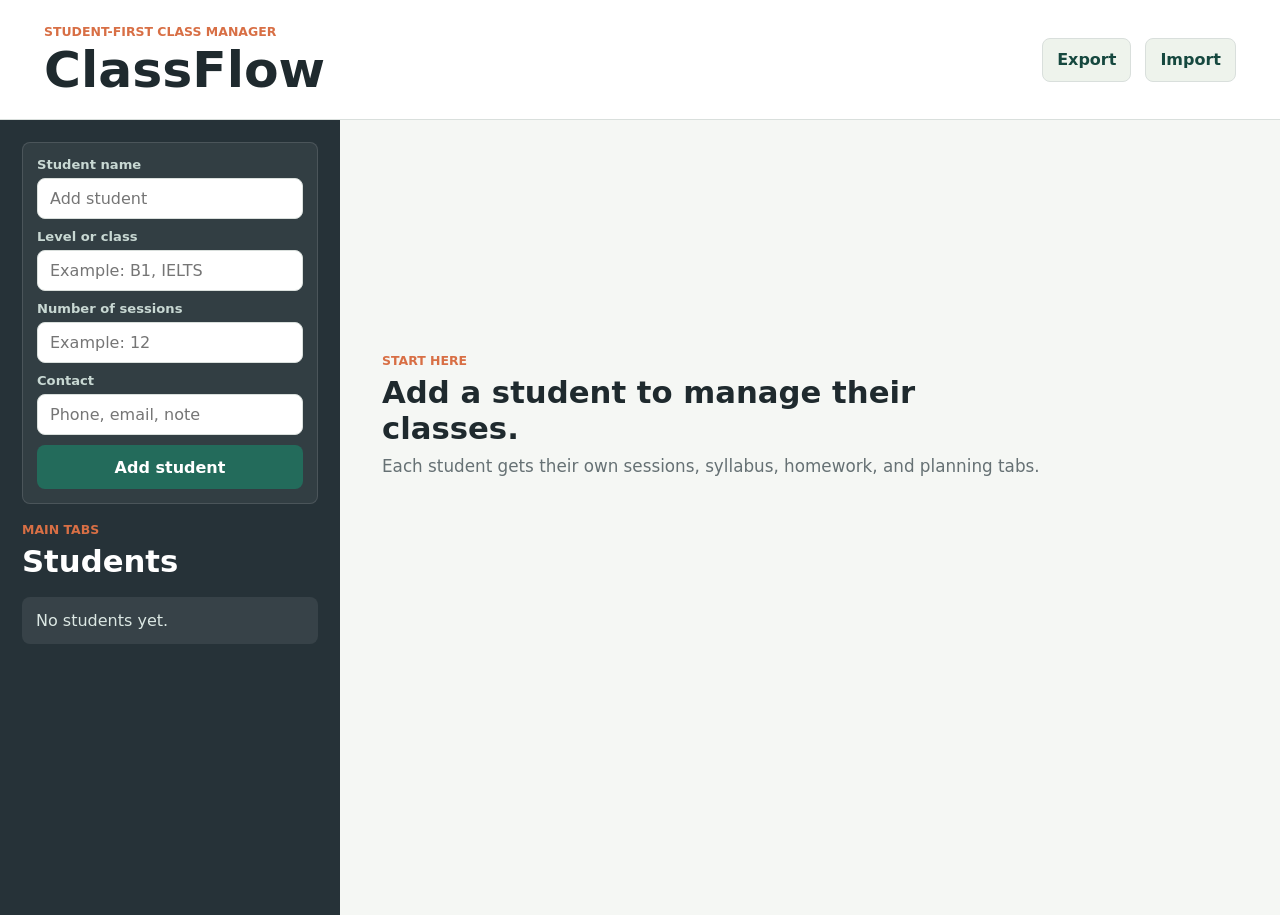
<file: index.html>
<!doctype html>
<html lang="en">
  <head>
    <meta charset="utf-8">
    <meta name="viewport" content="width=device-width, initial-scale=1">
    <title>ClassFlow</title>
    <link rel="stylesheet" href="styles.css">
  </head>
  <body>
    <header class="app-header">
      <div>
        <p class="eyebrow">Student-first class manager</p>
        <h1>ClassFlow</h1>
      </div>
      <div class="header-actions">
        <button class="ghost-button" id="exportData" type="button">Export</button>
        <label class="ghost-button file-button" for="importData">Import</label>
        <input id="importData" type="file" accept="application/json">
      </div>
    </header>

    <main class="app-shell">
      <aside class="student-rail" aria-label="Students">
        <form class="student-form" id="studentForm">
          <label>
            <span>Student name</span>
            <input name="name" placeholder="Add student" required>
          </label>
          <label>
            <span>Level or class</span>
            <input name="level" placeholder="Example: B1, IELTS">
          </label>
          <label>
            <span>Number of sessions</span>
            <input name="plannedSessions" type="number" min="0" step="1" placeholder="Example: 12">
          </label>
          <label>
            <span>Contact</span>
            <input name="contact" placeholder="Phone, email, note">
          </label>
          <button class="primary-button" type="submit">Add student</button>
        </form>

        <div class="rail-heading">
          <p class="eyebrow">Main Tabs</p>
          <h2>Students</h2>
        </div>
        <div id="studentTabs" class="student-tabs"></div>
      </aside>

      <section class="content">
        <section class="empty-workspace" id="emptyWorkspace">
          <p class="eyebrow">Start here</p>
          <h2>Add a student to manage their classes.</h2>
          <p>Each student gets their own sessions, syllabus, homework, and planning tabs.</p>
        </section>

        <section class="student-workspace hidden" id="studentWorkspace">
          <div class="section-heading">
            <div>
              <p class="eyebrow">Selected student</p>
              <h2 id="selectedStudentName">Student</h2>
              <p class="meta" id="selectedStudentMeta"></p>
            </div>
            <div class="header-actions compact-actions">
              <button class="ghost-button" id="editStudent" type="button">Edit</button>
              <button class="danger-button" id="deleteStudent" type="button">Delete</button>
            </div>
          </div>

          <form class="edit-student-form hidden" id="editStudentForm">
            <label>
              <span>Name</span>
              <input name="name" required>
            </label>
            <label>
              <span>Level or class</span>
              <input name="level">
            </label>
            <label>
              <span>Number of sessions</span>
              <input name="plannedSessions" type="number" min="0" step="1">
            </label>
            <label>
              <span>Contact</span>
              <input name="contact">
            </label>
            <div class="form-actions">
              <button class="primary-button" type="submit">Save</button>
              <button class="ghost-button" id="cancelEditStudent" type="button">Cancel</button>
            </div>
          </form>

          <div class="metric-grid">
            <article class="metric-card">
              <span id="studentSessionProgress">0 / 0</span>
              <p>Sessions planned</p>
            </article>
            <article class="metric-card">
              <span id="studentHomeworkCount">0</span>
              <p>Open homework</p>
            </article>
            <article class="metric-card">
              <span id="nextSessionDate">No date</span>
              <p>Next session</p>
            </article>
          </div>

          <nav class="workspace-tabs" aria-label="Student sections">
            <button class="workspace-tab active" data-section="overview" type="button">Overview</button>
            <button class="workspace-tab" data-section="sessions" type="button">Sessions</button>
            <button class="workspace-tab" data-section="syllabus" type="button">Syllabus</button>
            <button class="workspace-tab" data-section="homework" type="button">Homework</button>
          </nav>

          <section class="workspace-section active" id="overviewSection">
            <div class="dashboard-grid">
              <article class="panel">
                <h3>Current session</h3>
                <div id="currentSessionCard" class="empty-state">No current session yet.</div>
              </article>
              <article class="panel">
                <h3>Next session</h3>
                <div id="nextSessionCard" class="empty-state">No upcoming session yet.</div>
              </article>
              <article class="panel wide">
                <h3>Open homework</h3>
                <div id="overviewHomeworkList" class="list-stack"></div>
              </article>
            </div>
          </section>

          <section class="workspace-section" id="sessionsSection">
            <article class="panel">
              <div class="panel-heading">
                <h3>Class sessions</h3>
              </div>
              <form class="stack-form" id="sessionForm">
                <input name="title" placeholder="Session title" required>
                <div class="inline-fields">
                  <input name="date" type="date" required>
                  <select name="status">
                    <option value="upcoming">Upcoming</option>
                    <option value="current">Current</option>
                    <option value="completed">Completed</option>
                  </select>
                </div>
                <textarea name="notes" placeholder="What happened or what should happen in this session"></textarea>
                <button class="primary-button" type="submit">Add session</button>
              </form>
              <div id="sessionsList" class="list-stack"></div>
            </article>
          </section>

          <section class="workspace-section" id="syllabusSection">
            <div class="dashboard-grid">
              <article class="panel">
                <h3>Current session syllabus</h3>
                <form class="stack-form" id="currentSyllabusForm">
                  <textarea name="currentSyllabus" placeholder="Topics, pages, resources, or speaking goals"></textarea>
                  <textarea name="currentLessonPlan" placeholder="Lesson plan for the current session"></textarea>
                  <button class="primary-button" type="submit">Save current plan</button>
                </form>
              </article>
              <article class="panel">
                <h3>Next session syllabus</h3>
                <form class="stack-form" id="nextSyllabusForm">
                  <textarea name="nextSyllabus" placeholder="Topics, pages, resources, or speaking goals"></textarea>
                  <textarea name="nextLessonPlan" placeholder="Lesson plan for the next session"></textarea>
                  <button class="primary-button" type="submit">Save next plan</button>
                </form>
              </article>
            </div>
          </section>

          <section class="workspace-section" id="homeworkSection">
            <article class="panel">
              <div class="panel-heading">
                <h3>Homework</h3>
              </div>
              <form class="stack-form" id="homeworkForm">
                <input name="title" placeholder="Homework title" required>
                <input name="dueDate" type="date" required>
                <textarea name="details" placeholder="Homework details"></textarea>
                <button class="primary-button" type="submit">Assign homework</button>
              </form>
              <div id="homeworkList" class="list-stack"></div>
            </article>
          </section>
        </section>
      </section>
    </main>

    <template id="itemTemplate">
      <article class="item-card">
        <div class="item-card-header">
          <div>
            <h3></h3>
            <p class="meta"></p>
          </div>
          <div class="item-actions"></div>
        </div>
        <p class="body-text"></p>
      </article>
    </template>

    <script src="app.js"></script>
  </body>
</html>
</file>
<file: styles.css>
:root {
  color-scheme: light;
  --bg: #f5f7f4;
  --rail: #263238;
  --rail-soft: #34464d;
  --surface: #ffffff;
  --surface-soft: #eef3ec;
  --text: #1f2a2e;
  --muted: #667174;
  --line: #d9dfdc;
  --brand: #236b5b;
  --brand-dark: #16483f;
  --accent: #d86f45;
  --danger: #8d2d22;
  --danger-soft: #fff1ee;
  --shadow: 0 18px 40px rgba(31, 42, 46, 0.08);
}

* {
  box-sizing: border-box;
}

body {
  margin: 0;
  min-height: 100vh;
  background: var(--bg);
  color: var(--text);
  font-family: Inter, ui-sans-serif, system-ui, -apple-system, BlinkMacSystemFont, "Segoe UI", sans-serif;
}

button,
input,
select,
textarea {
  font: inherit;
}

button {
  cursor: pointer;
  touch-action: manipulation;
}

h1,
h2,
h3,
p {
  margin: 0;
}

h1 {
  font-size: clamp(2rem, 4vw, 3.15rem);
  line-height: 1;
}

h2 {
  font-size: clamp(1.35rem, 2.4vw, 2rem);
}

h3 {
  font-size: 1rem;
}

.app-header {
  display: flex;
  align-items: center;
  justify-content: space-between;
  gap: 24px;
  padding: 24px clamp(18px, 4vw, 44px);
  background: var(--surface);
  border-bottom: 1px solid var(--line);
}

.eyebrow {
  margin-bottom: 6px;
  color: var(--accent);
  font-size: 0.78rem;
  font-weight: 800;
  letter-spacing: 0;
  text-transform: uppercase;
}

.header-actions,
.section-heading,
.item-card-header,
.panel-heading,
.inline-fields,
.form-actions {
  display: flex;
  align-items: center;
  justify-content: space-between;
  gap: 14px;
}

.compact-actions {
  flex-wrap: wrap;
  justify-content: flex-end;
}

.app-shell {
  display: grid;
  grid-template-columns: minmax(280px, 340px) 1fr;
  min-height: calc(100vh - 105px);
}

.student-rail {
  display: flex;
  flex-direction: column;
  gap: 18px;
  padding: 22px;
  background: var(--rail);
  color: #ffffff;
}

.student-form,
.edit-student-form {
  display: grid;
  gap: 10px;
  padding: 14px;
  border-radius: 8px;
}

.student-form {
  background: rgba(255, 255, 255, 0.06);
  border: 1px solid rgba(255, 255, 255, 0.12);
}

.edit-student-form {
  grid-template-columns: repeat(4, minmax(0, 1fr));
  margin-bottom: 22px;
  background: var(--surface);
  border: 1px solid var(--line);
  box-shadow: var(--shadow);
}

.student-form label,
.edit-student-form label {
  display: grid;
  gap: 6px;
}

.student-form span,
.edit-student-form span {
  font-size: 0.82rem;
  font-weight: 800;
}

.student-form span {
  color: #c8d8d3;
}

.edit-student-form span {
  color: var(--muted);
}

.rail-heading h2 {
  color: #ffffff;
}

.student-tabs {
  display: grid;
  gap: 8px;
}

.student-tab {
  display: grid;
  gap: 4px;
  width: 100%;
  min-height: 58px;
  padding: 10px 12px;
  color: #dce8e4;
  background: transparent;
  border: 1px solid transparent;
  border-radius: 8px;
  text-align: left;
}

.student-tab:hover,
.student-tab.active {
  background: var(--rail-soft);
  border-color: rgba(255, 255, 255, 0.14);
  color: #ffffff;
}

.student-tab span {
  font-weight: 900;
}

.student-tab small {
  color: #bdd0cb;
  font-size: 0.8rem;
}

.content {
  padding: clamp(18px, 4vw, 42px);
}

.hidden {
  display: none !important;
}

.empty-workspace {
  display: grid;
  align-content: center;
  min-height: 56vh;
  max-width: 680px;
}

.empty-workspace h2 {
  margin-bottom: 10px;
}

.empty-workspace p:last-child {
  color: var(--muted);
  font-size: 1.05rem;
}

.section-heading {
  align-items: flex-start;
  margin-bottom: 24px;
}

.primary-button,
.ghost-button,
.danger-button,
.danger-action,
.workspace-tab {
  min-height: 44px;
  border-radius: 8px;
  border: 1px solid transparent;
  font-weight: 800;
}

.primary-button {
  padding: 0 16px;
  background: var(--brand);
  color: #ffffff;
}

.primary-button:hover {
  background: var(--brand-dark);
}

.ghost-button {
  display: inline-flex;
  align-items: center;
  justify-content: center;
  padding: 0 14px;
  background: var(--surface-soft);
  color: var(--brand-dark);
  border-color: var(--line);
}

.danger-button,
.danger-action {
  color: var(--danger);
  background: var(--danger-soft);
  border-color: #f4c7bd;
}

.danger-button {
  padding: 0 14px;
}

.danger-action,
.small-action {
  min-height: 40px;
  padding: 0 12px;
  font-size: 0.9rem;
}

.file-button {
  cursor: pointer;
}

#importData {
  display: none;
}

.metric-grid {
  display: grid;
  grid-template-columns: repeat(3, minmax(0, 1fr));
  gap: 14px;
  margin-bottom: 20px;
}

.metric-card,
.panel,
.item-card,
.spotlight-card {
  background: var(--surface);
  border: 1px solid var(--line);
  border-radius: 8px;
  box-shadow: var(--shadow);
}

.metric-card {
  padding: 18px;
}

.metric-card span {
  display: block;
  margin-bottom: 4px;
  color: var(--brand-dark);
  font-size: clamp(1.3rem, 3vw, 2rem);
  font-weight: 900;
}

.metric-card p,
.meta,
.body-text,
.empty-state {
  color: var(--muted);
}

.workspace-tabs {
  display: grid;
  grid-template-columns: repeat(4, minmax(0, 1fr));
  gap: 8px;
  margin-bottom: 18px;
  padding: 6px;
  background: var(--surface);
  border: 1px solid var(--line);
  border-radius: 8px;
}

.workspace-tab {
  background: transparent;
  color: var(--muted);
}

.workspace-tab.active,
.workspace-tab:hover {
  background: var(--brand);
  color: #ffffff;
}

.workspace-section {
  display: none;
}

.workspace-section.active {
  display: block;
}

.dashboard-grid {
  display: grid;
  grid-template-columns: repeat(2, minmax(0, 1fr));
  gap: 16px;
}

.panel,
.spotlight-card {
  padding: 18px;
}

.panel h3 {
  margin-bottom: 14px;
}

.panel-heading {
  margin-bottom: 14px;
}

.wide {
  grid-column: 1 / -1;
}

.stack-form {
  display: grid;
  gap: 10px;
  margin-bottom: 18px;
}

input,
select,
textarea {
  width: 100%;
  border: 1px solid var(--line);
  border-radius: 8px;
  padding: 10px 12px;
  background: var(--surface);
  color: var(--text);
}

textarea {
  min-height: 96px;
  resize: vertical;
}

input:focus,
select:focus,
textarea:focus,
button:focus-visible {
  outline: 3px solid rgba(35, 107, 91, 0.22);
  outline-offset: 2px;
}

.student-rail input:focus,
.student-rail button:focus-visible {
  outline-color: rgba(255, 255, 255, 0.3);
}

.list-stack {
  display: grid;
  gap: 10px;
}

.item-card {
  padding: 16px;
}

.item-card-header {
  align-items: flex-start;
  margin-bottom: 10px;
}

.item-actions {
  display: flex;
  flex-wrap: wrap;
  justify-content: flex-end;
  gap: 8px;
  min-width: 112px;
}

.meta {
  margin-top: 4px;
  font-size: 0.88rem;
}

.body-text {
  margin-top: 10px;
  line-height: 1.55;
  white-space: pre-wrap;
}

.empty-state {
  padding: 14px;
  background: var(--surface-soft);
  border-radius: 8px;
}

.student-rail .empty-state {
  color: #dce8e4;
  background: rgba(255, 255, 255, 0.08);
}

@media (max-width: 980px) {
  .app-shell {
    grid-template-columns: 1fr;
  }

  .student-rail {
    position: static;
  }

  .student-tabs {
    grid-template-columns: repeat(auto-fit, minmax(160px, 1fr));
  }

  .metric-grid,
  .dashboard-grid,
  .edit-student-form {
    grid-template-columns: 1fr;
  }
}

@media (max-width: 640px) {
  .app-header,
  .section-heading,
  .header-actions,
  .inline-fields,
  .item-card-header,
  .form-actions {
    align-items: stretch;
    flex-direction: column;
  }

  .student-rail {
    padding: 14px;
  }

  .content {
    padding: 18px;
  }

  .student-tabs,
  .workspace-tabs {
    grid-template-columns: 1fr;
  }

  .item-actions {
    justify-content: stretch;
    width: 100%;
  }

  .item-actions button {
    flex: 1;
  }
}
</file>
